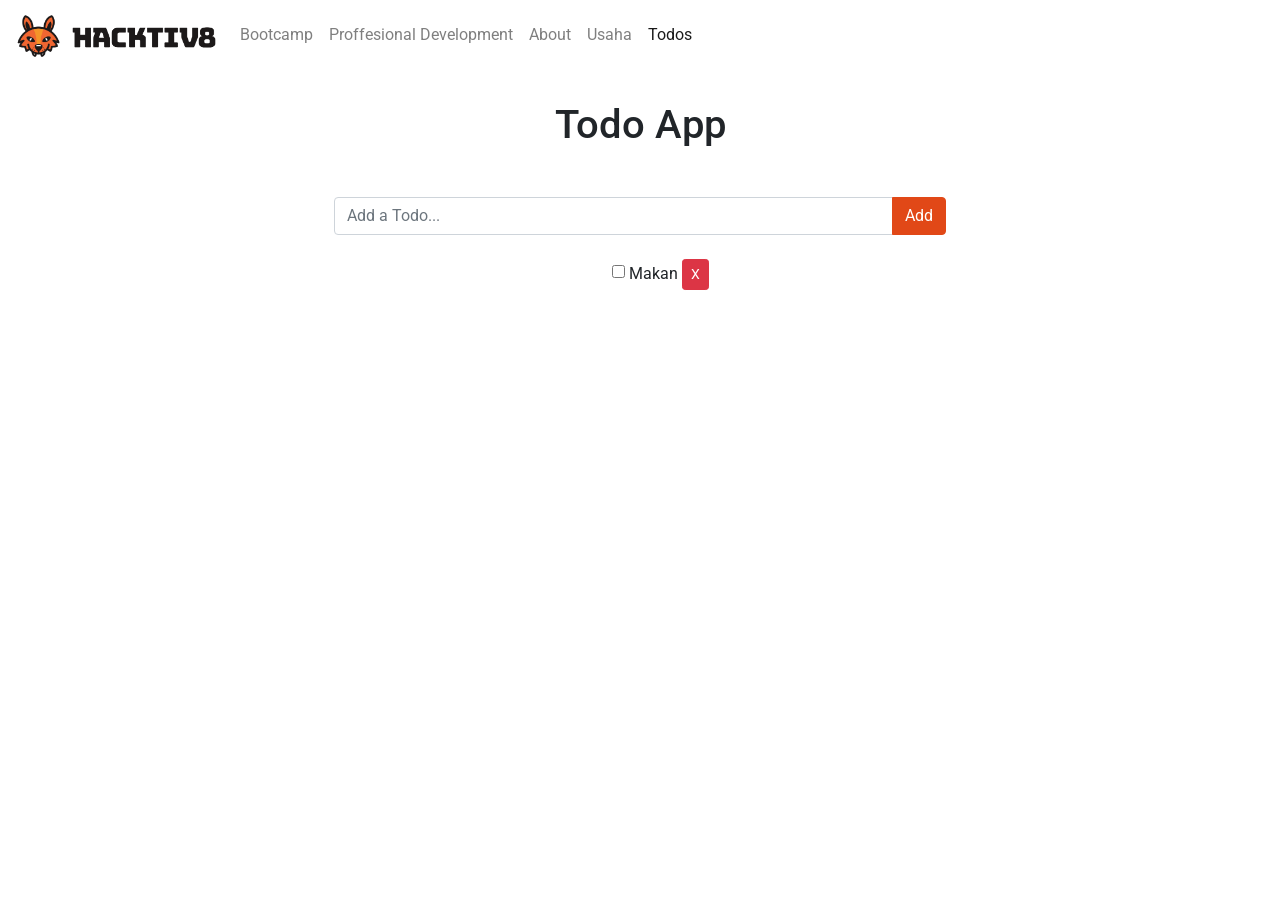
<file: todos.html>
<!DOCTYPE html>
<html lang="en">

<head>
  <title>Hacktiv8 Homepage</title>
  <link rel="icon" href="assets/images/logo-small.jpeg" />
  <link rel="stylesheet" href="https://cdn.jsdelivr.net/npm/bootstrap@4.6.0/dist/css/bootstrap.min.css"
    integrity="sha384-B0vP5xmATw1+K9KRQjQERJvTumQW0nPEzvF6L/Z6nronJ3oUOFUFpCjEUQouq2+l" crossorigin="anonymous">
  <link rel="stylesheet" href="css/custom.css" />
  <link rel="stylesheet" href="css/main.css" />
  <link rel="stylesheet" href="css/todos.css" />
</head>

<body>
  <div id="page" class="container-fluid px-0 d-block">
    <section id="navbar">
      <div class="main-container">
        <nav class="navbar navbar-expand-lg navbar-light bg-white">
          <a class="navbar-brand" href="#">
            <img src="assets/images/logo-large.png" width="200" />
          </a>
          <button class="navbar-toggler" type="button" data-toggle="collapse" data-target="#navbarNavAltMarkup"
            aria-controls="navbarNavAltMarkup" aria-expanded="false" aria-label="Toggle navigation">
            <span class="navbar-toggler-icon"></span>
          </button>
          <div class="collapse navbar-collapse" id="navbarNavAltMarkup">
            <div class="navbar-nav">
              <a class="nav-link" href="#">Bootcamp</a>
              <a class="nav-link" href="#">Proffesional Development</a>
              <a class="nav-link" href="about.html">About</a>
              <a class="nav-link" href="#usaha">Usaha</a>
              <a class="nav-link active" href="todos.html">Todos</a>
            </div>
          </div>
        </nav>
      </div>
    </section>
    <div class="row">
      <div class="col-12">
        <div class="main-container container-todos">
          <h1 class="mb-5">Todo App</h1>
          <form class="todo-form">
            <div class="input-group">
              <input type="text" class="todo-input form-control" placeholder="Add a Todo...">
              <div class="input-group-append">
                <button type="submit" class="add-button btn btn-primary">Add</button>
              </div>
            </div>
          </form>
          <ul class="todo-items">
            <li class="item" data-key="1617029048522">
              <input type="checkbox" class="checkbox" null="">
              Makan
              <button class="delete-button btn btn-danger btn-sm">X</button>
            </li>
          </ul>
        </div>
      </div>
    </div>
  </div>
</body>
<script src="https://code.jquery.com/jquery-3.5.1.slim.min.js"
  integrity="sha384-DfXdz2htPH0lsSSs5nCTpuj/zy4C+OGpamoFVy38MVBnE+IbbVYUew+OrCXaRkfj" crossorigin="anonymous"></script>
<script src="https://cdn.jsdelivr.net/npm/bootstrap@4.6.0/dist/js/bootstrap.bundle.min.js"
  integrity="sha384-Piv4xVNRyMGpqkS2by6br4gNJ7DXjqk09RmUpJ8jgGtD7zP9yug3goQfGII0yAns" crossorigin="anonymous"></script>
<script src="js/todo.js"></script>

</html>
</file>
<file: css/custom.css>
.btn-primary {
  color: #fff;
  background-color: #e14817;
  border-color: #e14817;
}

.btn-primary:hover {
  color: #fff;
  background-color: #c94014;
  border-color: #c94014;
}

.btn-primary:focus, .btn-primary.focus {
  color: #fff;
  background-color: #c94014;
  border-color: #c94014;
  box-shadow: 0 0 0 0.2rem rgba(201, 64, 20, 0.5);
}

.btn-primary.disabled, .btn-primary:disabled {
  color: #fff;
  background-color: #c94014;
  border-color: #c94014;
}

.btn-primary:not(:disabled):not(.disabled):active, .btn-primary:not(:disabled):not(.disabled).active,
.show > .btn-primary.dropdown-toggle {
  color: #fff;
  background-color: #c94014;
  border-color: #c94014;
}

.btn-primary:not(:disabled):not(.disabled):active:focus, .btn-primary:not(:disabled):not(.disabled).active:focus,
.show > .btn-primary.dropdown-toggle:focus {
  box-shadow: 0 0 0 0.2rem rgba(201, 64, 20, 0.5);
}

.jumbotron {
  border-radius: 0;
  margin-bottom: 0;
}
.card {
  position: relative;
  top:0;
  left: 0;
  border: 0;
  box-shadow: 2px 2px 5px 0px rgba(143,143,143,0.5);
  transition:
    top 0.5s ease-in-out,
    left 0.5s ease-in-out,
    box-shadow 0.5s ease-in-out
}
.card:hover {
  top:-8px;
  left: -8px;
  box-shadow: 2px 2px 5px 0px rgba(143,143,143,1);
}
</file>
<file: css/main.css>
@import url('https://fonts.googleapis.com/css2?family=Roboto:ital,wght@0,100;0,300;0,400;0,500;0,700;1,100;1,300;1,400;1,500&display=swap');

body {
  font-family: "Roboto", sans-serif;
}
section {
  background-color: white;
}
table,th,td {
  border: 1px solid black;
}
th, td {
  padding: 16px;
}

.main-container {
  width: 100%;
  max-width: 1296px;
  margin-right: auto;
  margin-left: auto;
  background-color: transparent;
}
.container-usaha {
  padding: 62px 24px;
}
.title-usaha {
  font-family: 'Dela Gothic One', cursive;
  max-width: 612px;
  margin-top: 30px;
  text-align: center;
  margin-left: auto;
  margin-right: auto;
}
.title-usaha h3{
  font-size: 40px;
}
.content-usaha {
  margin-top: 48px;
  padding: 0 24px;
  text-align: center;
}
.content-usaha .text-number-usaha{
  color: #e14817;
  font-size: 72px;
  font-weight: bold;
  font-style: italic;
}
.container-saran {
  padding: 62px;
}
.text-content-jumbotron {
  max-width: 506px;
}

.container-todos {
  max-width: 612px;
  margin-top: 30px;
  text-align: center;
  margin-left: auto;
  margin-right: auto;
}
</file>
<file: css/todos.css>
.todo-items {
  margin: 1rem;
  list-style-type: none;
}
.item {
  padding: 0.5rem;
}
.item.checked {
  text-decoration: line-through;
}
</file>
